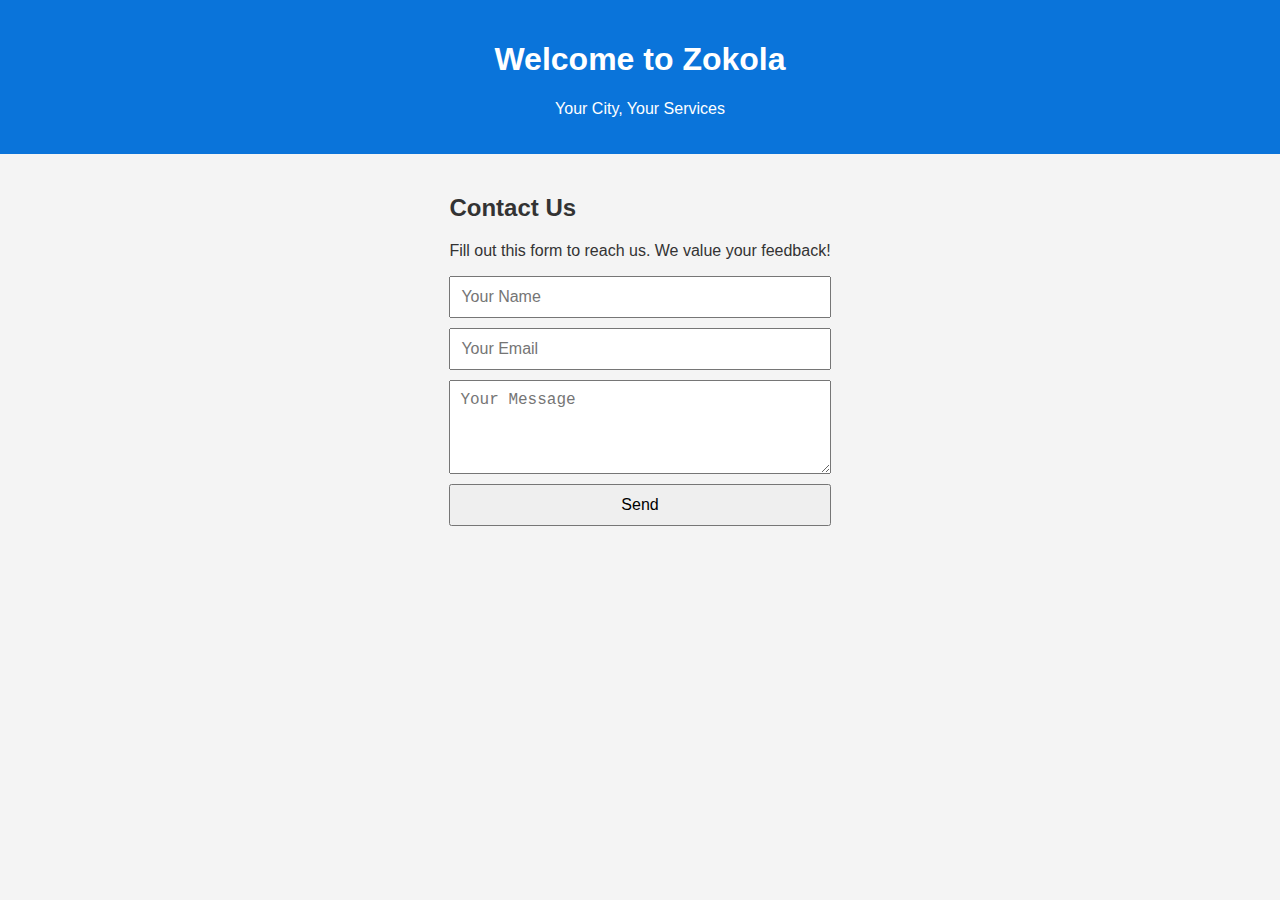
<file: index.html>
<!DOCTYPE html>
<html lang="en">
<head>
    <meta charset="UTF-8">
    <meta name="viewport" content="width=device-width, initial-scale=1.0">
    <meta name="google-site-verification" content="CYJ3AlpOQdoBovXaY5zU8fXi0GxWCCOABbHAAFVuK90" />
    <meta name="description" content="Zokola - All-in-one platform for local shopping, services, jobs, bookings, and more.">
    <meta name="keywords" content="Zokola, local delivery, services, online booking, job updates, retail, modern app">
    <meta property="og:title" content="Zokola - Your City, Your Services">
    <meta property="og:description" content="Connect with local stores, services, jobs, and real-time deliveries. The all-in-one app for your city.">
    <meta property="og:image" content="https://surajuyal-123.github.io/Zokola-website-3f/images/zokola-og-image.png">
    <meta property="og:url" content="https://surajuyal-123.github.io/Zokola-website-3f/">
    <meta name="twitter:card" content="summary_large_image">
    <title>Zokola - All-in-One Local Platform</title>
    <link rel="icon" href="favicon.ico" type="image/x-icon">
    <style>
        body {
            font-family: Arial, sans-serif;
            margin: 0; padding: 0;
            display: flex;
            flex-direction: column;
            align-items: center;
            background-color: #f4f4f4;
            color: #333;
        }
        header {
            background-color: #0a74da;
            color: white;
            padding: 20px;
            text-align: center;
            width: 100%;
        }
        main {
            padding: 20px;
            max-width: 800px;
        }
        form {
            display: flex;
            flex-direction: column;
            gap: 10px;
        }
        input, textarea, button {
            padding: 10px;
            font-size: 16px;
        }
    </style>
</head>
<body>
    <header>
        <h1>Welcome to Zokola</h1>
        <p>Your City, Your Services</p>
    </header>
    <main>
        <h2>Contact Us</h2>
        <p>Fill out this form to reach us. We value your feedback!</p>
        <form action="https://formsubmit.co/your@email.com" method="POST">
            <input type="text" name="name" placeholder="Your Name" required>
            <input type="email" name="email" placeholder="Your Email" required>
            <textarea name="message" rows="4" placeholder="Your Message"></textarea>
            <button type="submit">Send</button>
        </form>
    </main>
</body>
</html>
</file>
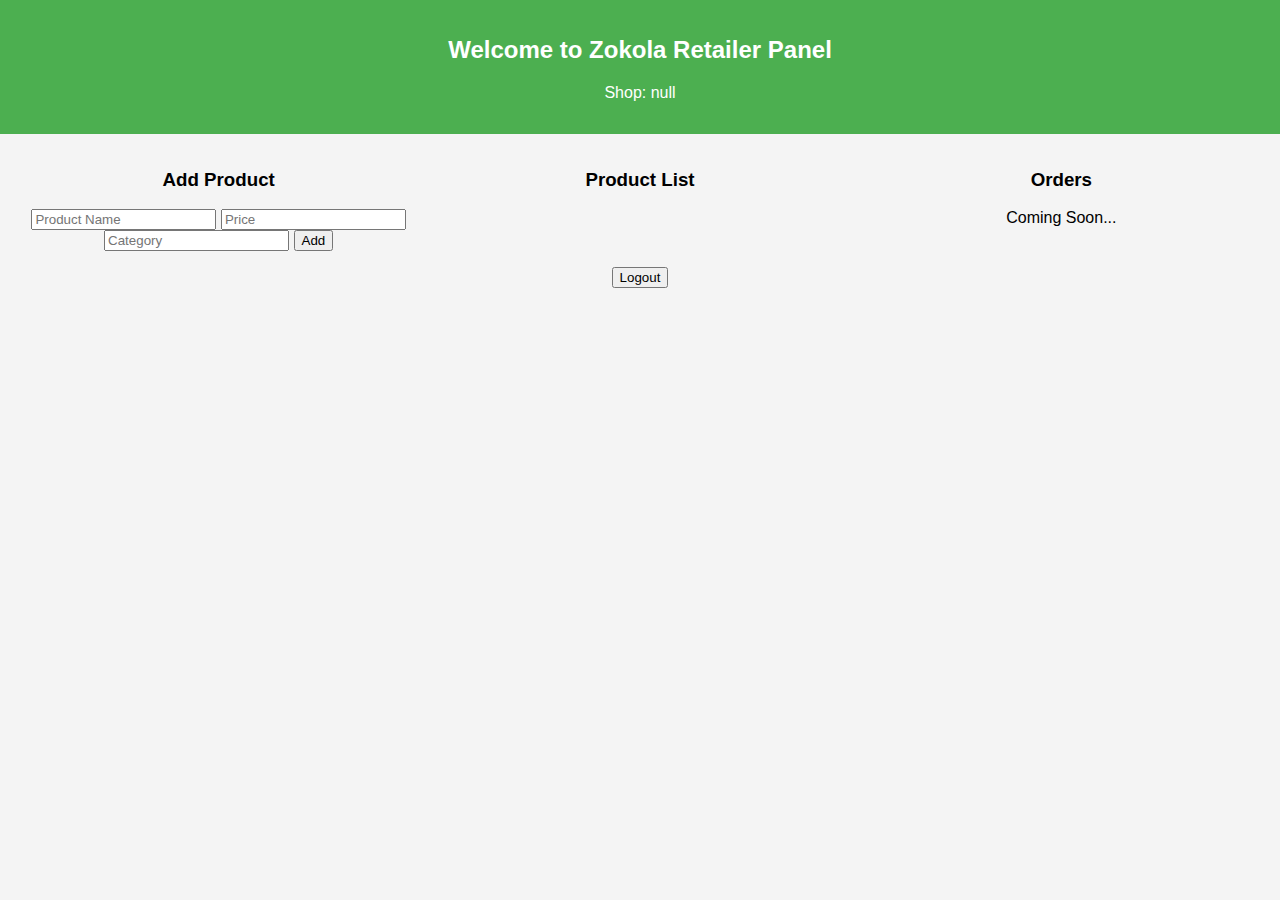
<file: dashboard.html>
<!DOCTYPE html>
<html lang="en">
<head>
  <meta charset="UTF-8" />
  <meta name="viewport" content="width=device-width, initial-scale=1.0"/>
  <link rel="stylesheet" href="style.css" />
  <title>Retailer Dashboard - Zokola</title>
</head>
<body>
  <header>
    <h2>Welcome to Zokola Retailer Panel</h2>
    <p id="welcome"></p>
  </header>
  <main>
    <div class="grid">
      <div class="card">
        <h3>Add Product</h3>
        <input type="text" id="pname" placeholder="Product Name" />
        <input type="text" id="price" placeholder="Price" />
        <input type="text" id="category" placeholder="Category" />
        <button onclick="addProduct()">Add</button>
      </div>
      <div class="card">
        <h3>Product List</h3>
        <ul id="productList"></ul>
      </div>
      <div class="card">
        <h3>Orders</h3>
        <p>Coming Soon...</p>
      </div>
    </div>
    <button onclick="logout()">Logout</button>
  </main>
  <script>
    const shopName = localStorage.getItem("shopName");
    document.getElementById("welcome").innerText = "Shop: " + shopName;

    function addProduct() {
      const pname = document.getElementById("pname").value;
      const price = document.getElementById("price").value;
      const cat = document.getElementById("category").value;
      const item = `${pname} - ₹${price} (${cat})`;
      const li = document.createElement("li");
      li.textContent = item;
      document.getElementById("productList").appendChild(li);
    }

    function logout() {
      localStorage.clear();
      window.location.href = "login.html";
    }
  </script>
</body>
</html>
</file>
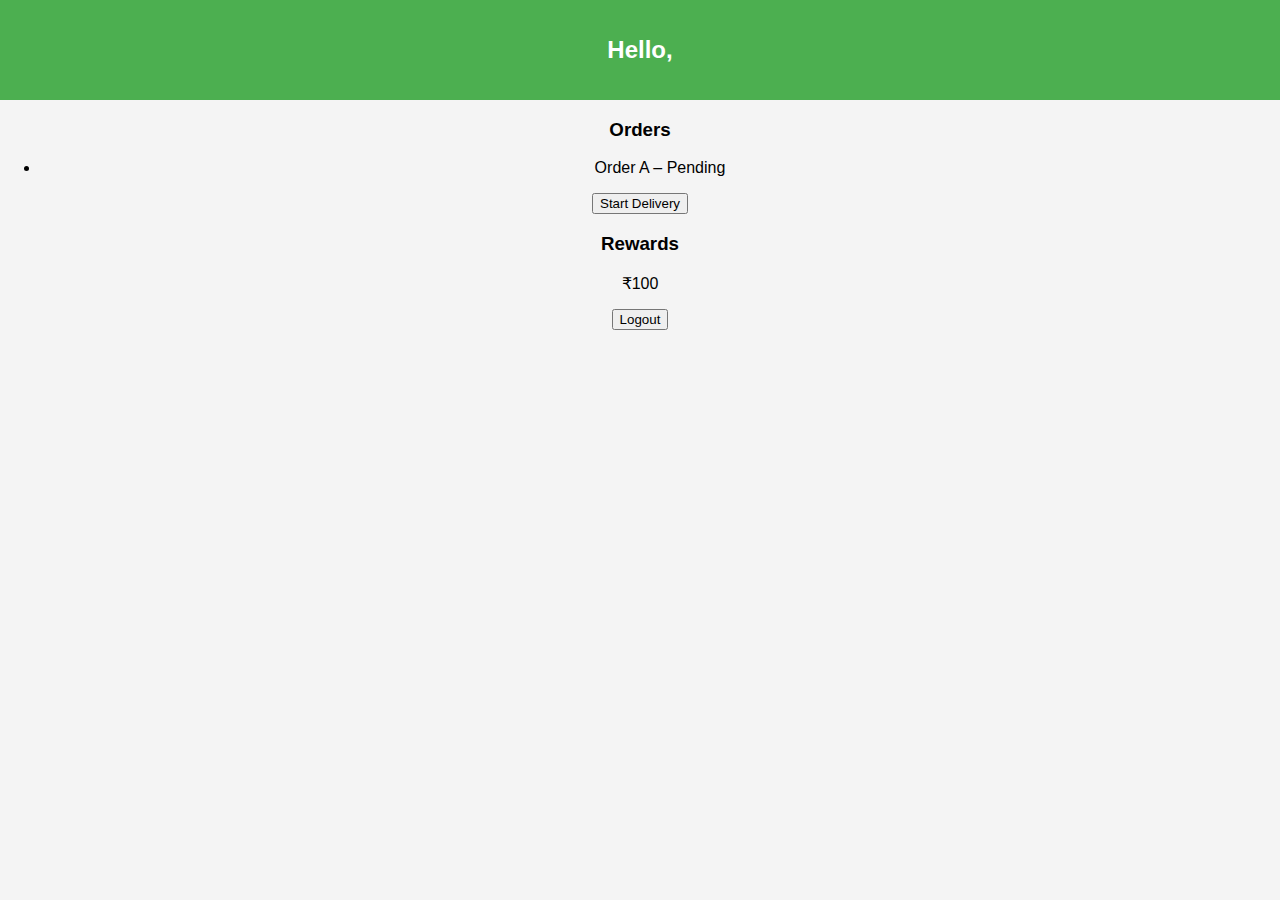
<file: delivery_dashboard.html>
<!DOCTYPE html><html lang="en"><head><meta charset="UTF-8"/>
<meta name="viewport" content="width=device-width, initial-scale=1.0"/>
<link rel="stylesheet" href="style.css"/><title>Delivery Dashboard</title></head><body>
  <header><h2>Hello, <span id="dboy"></span></h2></header><main>
  <section><h3>Orders</h3><ul><li>Order A – Pending</li></ul><button onclick="start()">Start Delivery</button></section>
  <section><h3>Rewards</h3><p>₹100</p></section><button onclick="logout()">Logout</button></main>
  <script>document.getElementById('dboy').innerText = localStorage.dboy||''; function start(){ alert('Delivery started'); } function logout(){ localStorage.clear(); location='delivery_register.html'; }</script>
</body></html>
</file>
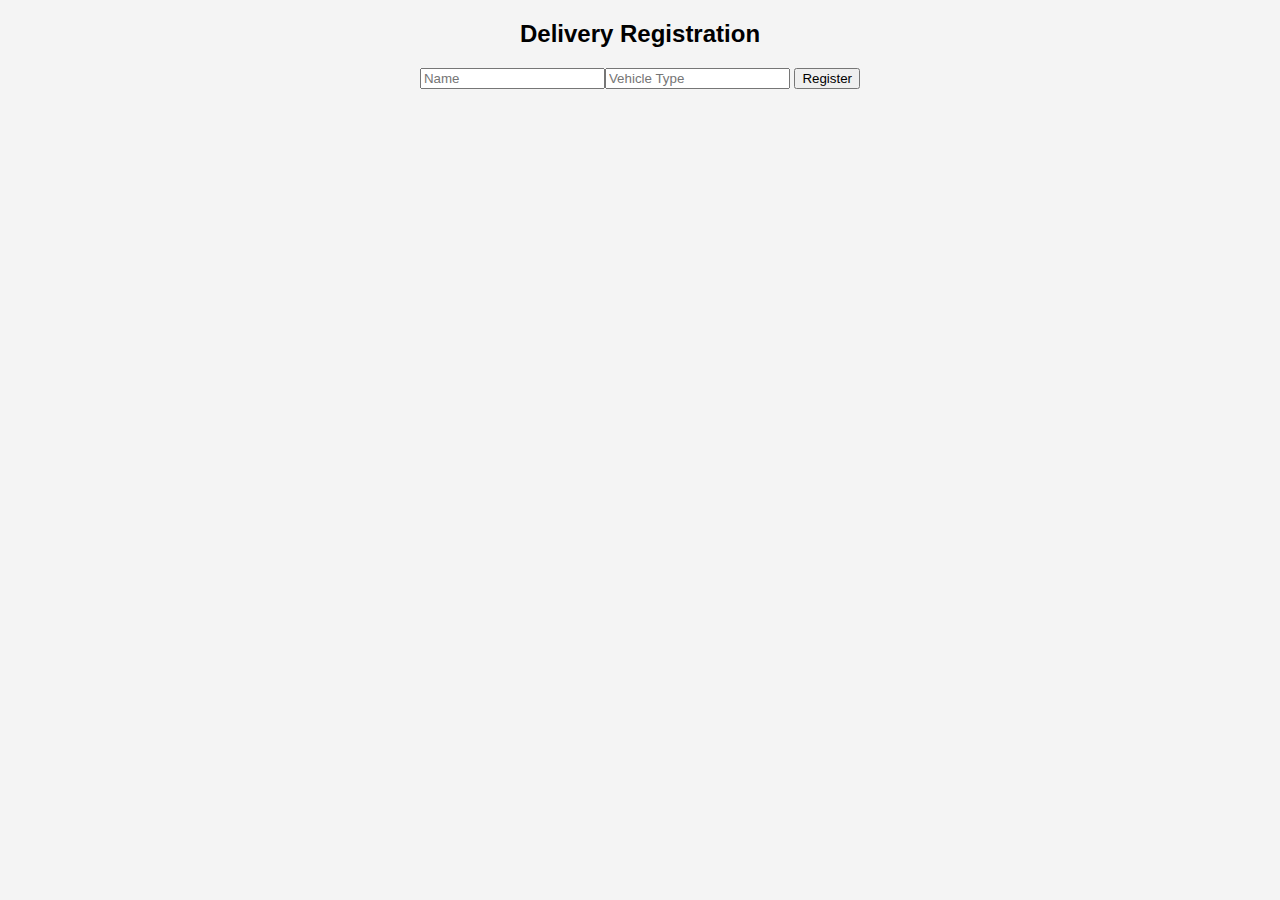
<file: delivery_register.html>
<!DOCTYPE html><html lang="en"><head><meta charset="UTF-8"/>
<meta name="viewport" content="width=device-width, initial-scale=1.0"/>
<link rel="stylesheet" href="style.css"/><title>Delivery Register</title></head><body>
  <div class="container"><h2>Delivery Registration</h2><input id="name" placeholder="Name"/><input id="veh" placeholder="Vehicle Type"/>
  <button onclick="reg()">Register</button></div><script>function reg(){ localStorage.dboy = document.getElementById('name').value; location='delivery_dashboard.html'; }</script>
</body></html>
</file>
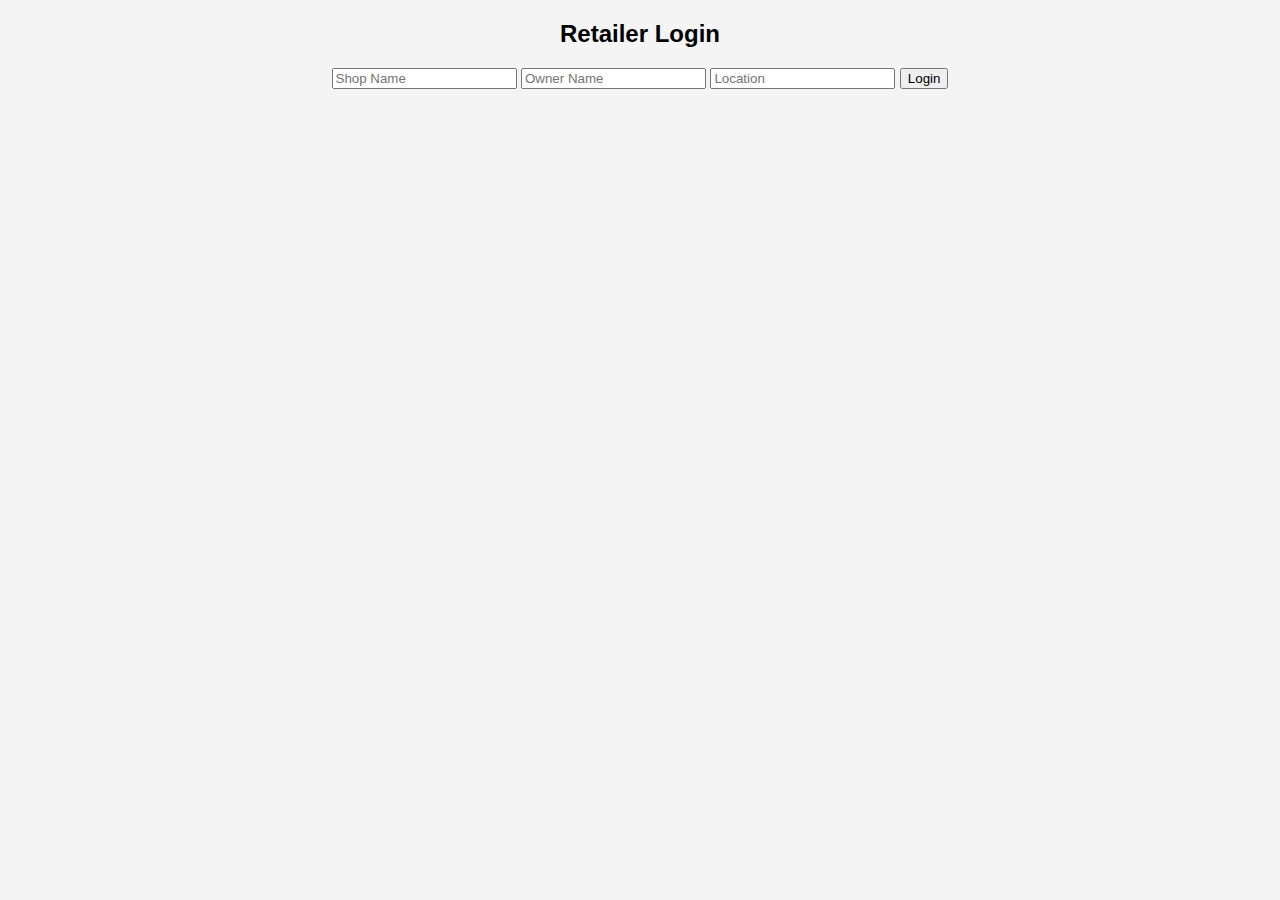
<file: login.html>
<!DOCTYPE html>
<html lang="en">
<head>
  <meta charset="UTF-8" />
  <meta name="viewport" content="width=device-width, initial-scale=1.0"/>
  <link rel="stylesheet" href="style.css" />
  <title>Retailer Login - Zokola</title>
</head>
<body>
  <div class="container">
    <h2>Retailer Login</h2>
    <input type="text" placeholder="Shop Name" id="shopName" />
    <input type="text" placeholder="Owner Name" id="ownerName" />
    <input type="text" placeholder="Location" id="location" />
    <button onclick="login()">Login</button>
  </div>
  <script>
    function login() {
      localStorage.setItem("shopName", document.getElementById("shopName").value);
      window.location.href = "dashboard.html";
    }
  </script>
</body>
</html>
</file>
<file: style.css>
body {
  font-family: sans-serif;
  margin: 0;
  background: #f4f4f4;
  text-align: center;
}
header {
  padding: 1rem;
  background: #4CAF50;
  color: white;
}
.grid {
  display: grid;
  grid-template-columns: repeat(auto-fit, minmax(100px, 1fr));
  gap: 1rem;
  padding: 1rem;
}
.item {
  background: white;
  padding: 1rem;
  border-radius: 8px;
  box-shadow: 0 2px 5px rgba(0,0,0,0.1);
  font-size: 1.1rem;
}
</file>
